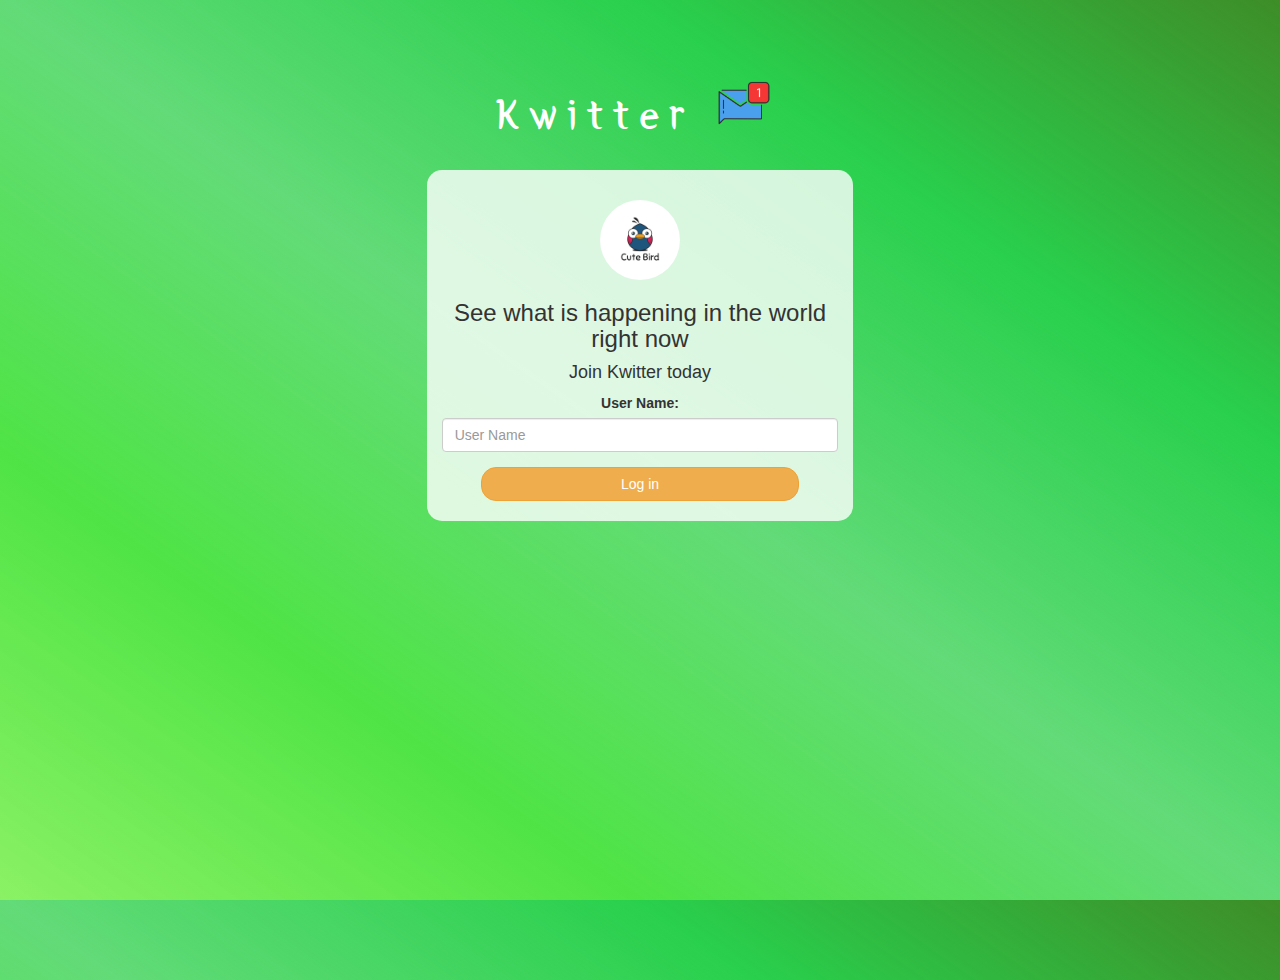
<file: index.html>
<html>
<head>
	<title>Kwitter</title>
<link href="https://fonts.googleapis.com/css?family=Yeon+Sung&display=swap" rel="stylesheet"><meta name="viewport" content="width=device-width, initial-scale=1">

<link rel="stylesheet" href="https://maxcdn.bootstrapcdn.com/bootstrap/3.4.0/css/bootstrap.min.css">
<script src="https://ajax.googleapis.com/ajax/libs/jquery/3.4.1/jquery.min.js"></script>
<script src="https://maxcdn.bootstrapcdn.com/bootstrap/3.4.0/js/bootstrap.min.js"></script>

<link rel="stylesheet" type="text/css" href="kwitter.css">
<script src="kwitter.js"></script>
</head>
<body class="bg bg-success">
<center>
	<h1 class="header">	
		Kwitter	<sup>
	<img src="m2.png">
	</sup>
</h1>
	<div class="col-lg-4 col-md-6 col-sm-6 col-xs-11 login_div">
	<img src="logo.png" class="logo">
		<h3 >See what is happening in the world right now</h3>
		<h4 >Join Kwitter today</h4>
		<div class="form-group">
		  <label >User Name:</label>

		  <input type="text" id="user_name" class="form-control" placeholder="User Name">

		</div>
		<button onclick="add_User()" id="login_button" class="btn btn-warning">Log in</button>
		<br><br>
	</div>
</center>
</body>
</html>
</file>
<file: kwitter.css>
html, body
{
  height: 100%;
  margin: 0;
}

body
{
background-image: linear-gradient(to right top, #66f133b3, #2ee124cf, #10cd3899, #29d04d, #217b08d8);
}

.header
{
	color: white;font-family: 'Yeon Sung';font-size: 45px;letter-spacing: 10px;margin-top: 80px;
}
.header img
{
	width: 80px;margin-left: -15px;
}

.login_div
{
	background: rgba(255,255,255,0.8);float: none;border-radius: 15px;
}

.logo
{
	width: 80px;margin-top: 30px;border-radius: 40px;
}

#login_button
{
	width: 80%;border-radius: 15px;
}

.room_name
{
	cursor: pointer;
	font-size: 20px;
}


#logout
{
	font-size: 20px; float: right;
}


#output
{
	padding: 10px; width:80%;background: rgba(255,255,255,0.8);border-radius: 15px;
}

.input_div_room_page
{
	width: 80%;
}

.input_div label
{
	color: white;font-size: 20px;
}


.input_div_message_page
{
	position: fixed;bottom: 0px;width: 100%;background: rgba(255,255,255,0.8);
}
.input_div_message_page label
{
	color: black;
}
.input_div_message_page #msg
{
	width: 80%;
}
.input_div_message_page button
{
	margin-top: 15px;
	width: 50%; 
}
.color_white
{
	color: white
}

.user_tick
{
	width:20px;
}
.message_h4
{
	padding-left:5px;color:grey;
}
</file>
